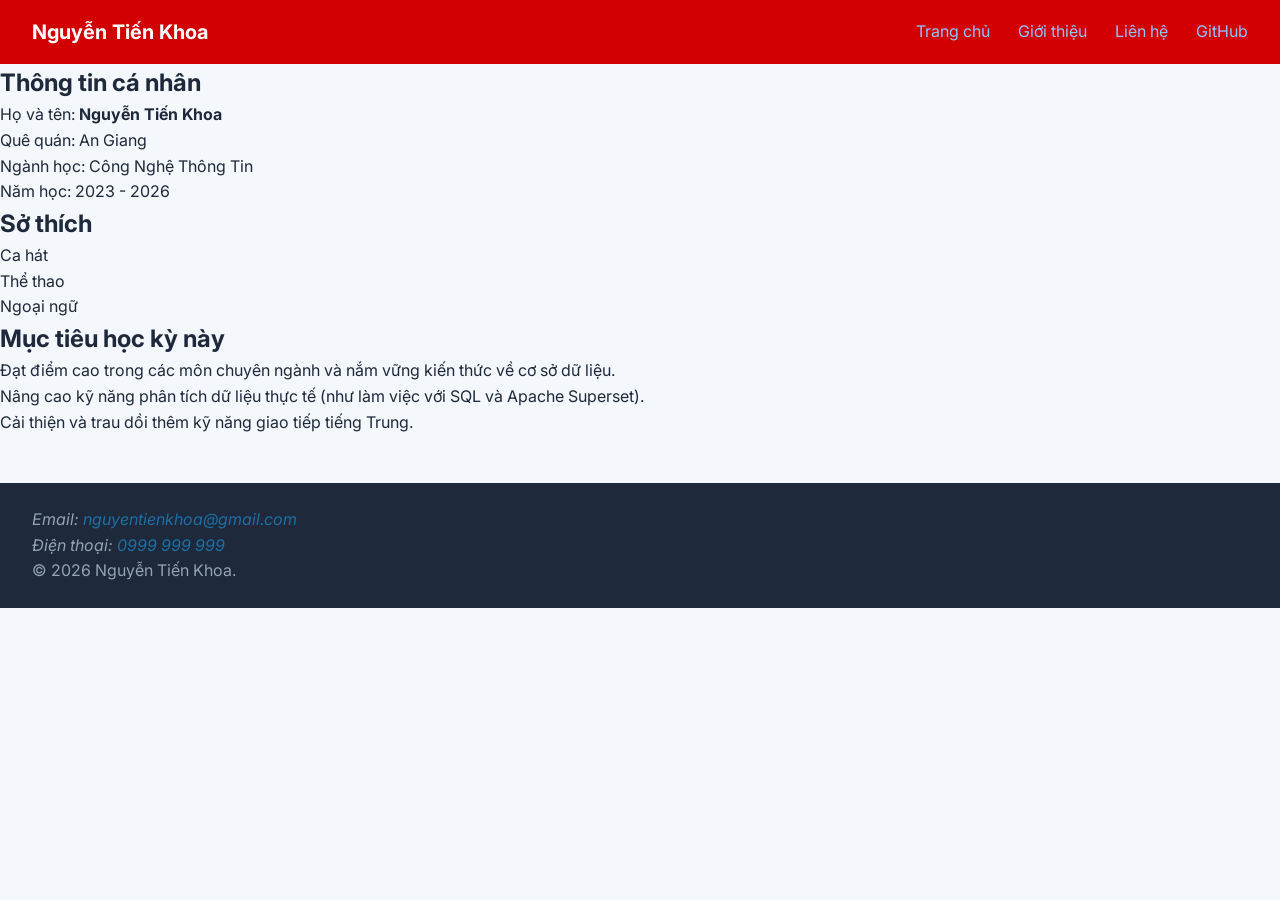
<file: index.html>
<!DOCTYPE html>
<html lang="vi">
<head>
    <meta charset="UTF-8">
    <meta name="viewport" content="width=device-width, initial-scale=1.0">
    <title>Nguyễn Tiến Khoa – Portfolio & Trang chủ cá nhân</title>
    
    <meta name="description" content="Chào mừng đến với trang chủ của Nguyễn Tiến Khoa, sinh viên CNTT đam mê phân tích dữ liệu và hệ thống Big Data. Khám phá các kỹ năng và mục tiêu của tôi.">
    
    <meta property="og:title" content="Nguyễn Tiến Khoa – Trang chủ cá nhân">
    <meta property="og:description" content="Portfolio cá nhân của sinh viên CNTT Nguyễn Tiến Khoa.">
    <meta property="og:type" content="website">
    <!-- Thêm Google Font Inter -->
    <link rel="preconnect" href="https://fonts.googleapis.com">
    <link rel="preconnect" href="https://fonts.gstatic.com" crossorigin>
    <link href="https://fonts.googleapis.com/css2?family=Inter:wght@400;500;700&display=swap" rel="stylesheet">
    <link rel="stylesheet" href="css/style.css">
</head>
<body>

    <header>
        <div class="navbar">
            <div class="logo">Nguyễn Tiến Khoa</div>
            <nav class="nav-links">
                <a href="index.html">Trang chủ</a>
                <a href="about.html">Giới thiệu</a>
                <a href="contact.html">Liên hệ</a>
                <a href="https://github.com/nguyentienkhoa" target="_blank" rel="noopener">GitHub</a>
            </nav>
        </div>
    </header>

    <main>
        <section id="thong-tin">
            <h2>Thông tin cá nhân</h2>
            <p>Họ và tên: <strong>Nguyễn Tiến Khoa</strong></p>
            <p>Quê quán: An Giang</p>
            <p>Ngành học: Công Nghệ Thông Tin</p>
            <p>Năm học: 2023 - 2026</p>
        </section>

        <section id="so-thich-muc-tieu">
            <h2>Sở thích</h2>
            <ul>
                <li>Ca hát</li>
                <li>Thể thao</li>
                <li>Ngoại ngữ</li>
            </ul>

            <h2>Mục tiêu học kỳ này</h2>
            <ol>
                <li>Đạt điểm cao trong các môn chuyên ngành và nắm vững kiến thức về cơ sở dữ liệu.</li>
                <li>Nâng cao kỹ năng phân tích dữ liệu thực tế (như làm việc với SQL và Apache Superset).</li>
                <li>Cải thiện và trau dồi thêm kỹ năng giao tiếp tiếng Trung.</li>
            </ol>
        </section>
    </main>

    <footer>
        <address>
            Email: <a href="mailto:nguyentienkhoa@gmail.com">nguyentienkhoa@gmail.com</a><br>
            Điện thoại: <a href="tel:+84901234567">0999 999 999</a>
        </address>
        <p>&copy; 2026 Nguyễn Tiến Khoa.</p>
    </footer>

</body>
</html>
</file>
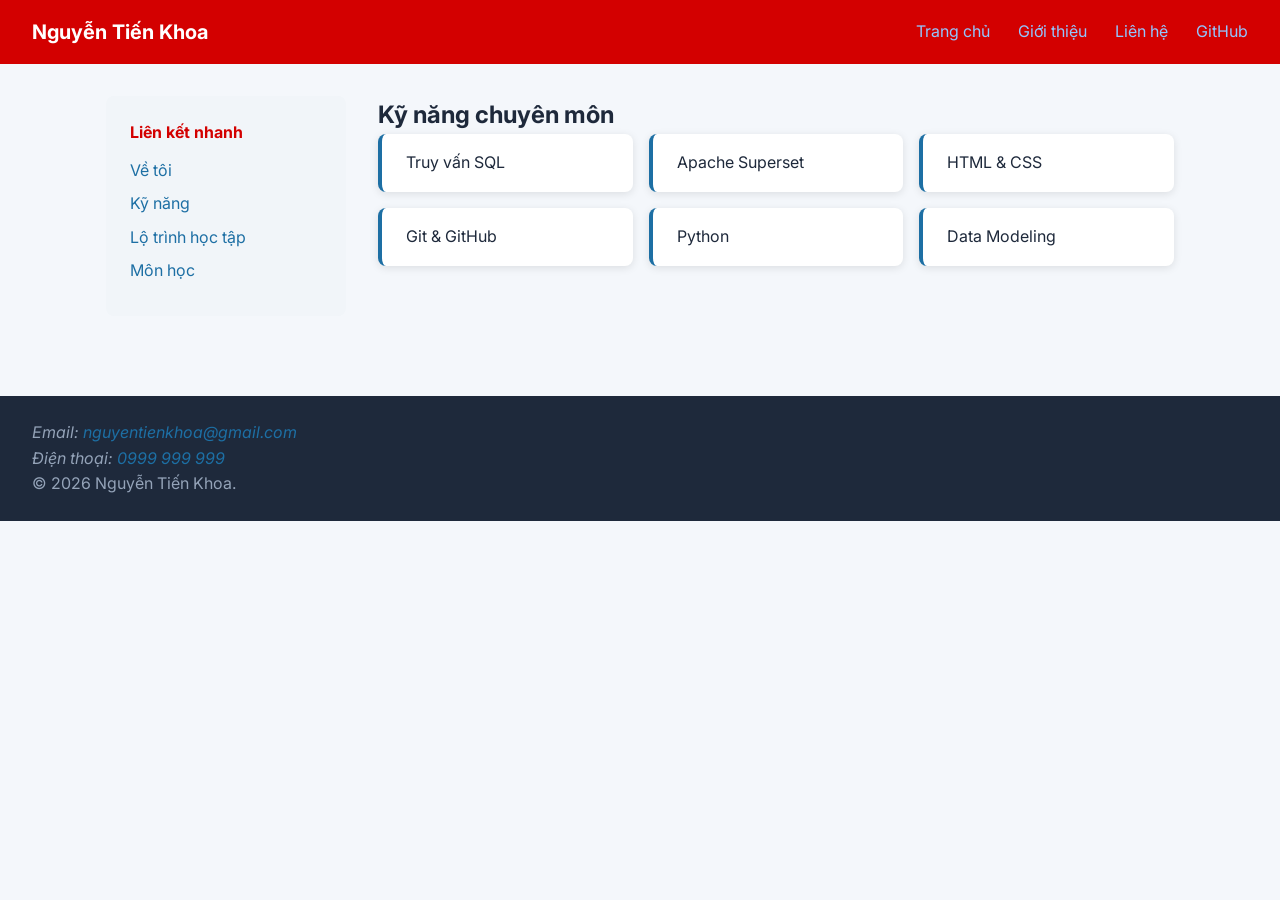
<file: about.html>
<!DOCTYPE html>
<html lang="vi">
<head>
    <meta charset="UTF-8">
    <meta name="viewport" content="width=device-width, initial-scale=1.0">
    <title>Nguyễn Tiến Khoa – Giới thiệu chi tiết & Kỹ năng</title>
    <meta name="description" content="Tìm hiểu thông tin chi tiết về Nguyễn Tiến Khoa, lộ trình học tập, bảng mục tiêu môn học và các kỹ năng chuyên môn như SQL, Apache Superset.">
    <meta property="og:title" content="Nguyễn Tiến Khoa – Giới thiệu bản thân">
    <meta property="og:description" content="Khám phá lộ trình học tập và kỹ năng CNTT của Tiến Khoa.">
    <meta property="og:type" content="website">
    <!-- Thêm Google Font Inter -->
    <link rel="preconnect" href="https://fonts.googleapis.com">
    <link rel="preconnect" href="https://fonts.gstatic.com" crossorigin>
    <link href="https://fonts.googleapis.com/css2?family=Inter:wght@400;500;700&display=swap" rel="stylesheet">
    <link rel="stylesheet" href="css/style.css">
</head>
<body>
    <header>
        <div class="navbar">
            <div class="logo">Nguyễn Tiến Khoa</div>
            <nav class="nav-links">
                <a href="index.html">Trang chủ</a>
                <a href="about.html">Giới thiệu</a>
                <a href="contact.html">Liên hệ</a>
                <a href="https://github.com/nguyentienkhoa" target="_blank" rel="noopener">GitHub</a>
            </nav>
        </div>
    </header>

    <!-- Cấu trúc Grid Layout mới -->
    <div class="page-layout">
        
        <!-- Thanh bên (Sidebar) -->
        <aside class="sidebar">
            <h3>Liên kết nhanh</h3>
            <ul>
                <li><a href="#ve-toi">Về tôi</a></li>
                <li><a href="#ky-nang">Kỹ năng</a></li>
                <li><a href="#lo-trinh">Lộ trình học tập</a></li>
                <li><a href="#mon-hoc">Môn học</a></li>
            </ul>
        </aside>

        <main>
            <!-- (Lưu ý: Bạn giữ nguyên các nội dung section #ve-toi, #lo-trinh, #mon-hoc cũ ở đây nhé. Mình chỉ viết lại section #ky-nang để thêm Grid) -->
            
            <section id="ky-nang">
                <h2>Kỹ năng chuyên môn</h2>
                <!-- CSS Grid cho các thẻ kỹ năng -->
                <div class="skills-grid">
                    <div class="skill-card">Truy vấn SQL</div>
                    <div class="skill-card">Apache Superset</div>
                    <div class="skill-card">HTML & CSS</div>
                    <div class="skill-card">Git & GitHub</div>
                    <div class="skill-card">Python</div>
                    <div class="skill-card">Data Modeling</div>
                </div>
            </section>
            
        </main>
    </div>

    <footer>
        <address>
            Email: <a href="mailto:nguyentienkhoa@gmail.com">nguyentienkhoa@gmail.com</a><br>
            Điện thoại: <a href="tel:+84901234567">0999 999 999</a>
        </address>
        <p>&copy; 2026 Nguyễn Tiến Khoa.</p>
    </footer>
</body>
</html>
</file>
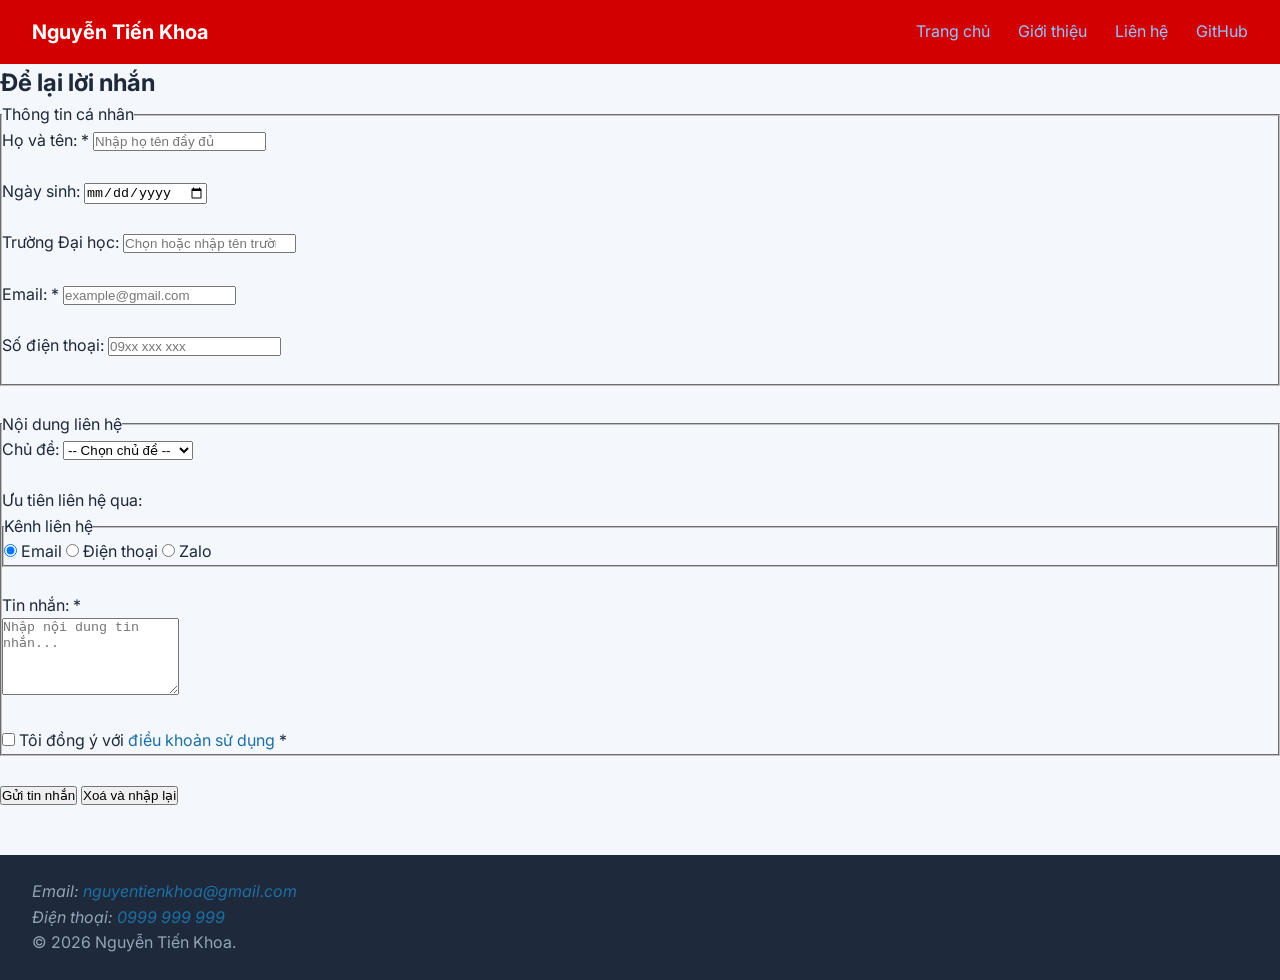
<file: contact.html>
<!DOCTYPE html>
<html lang="vi">
<head>
    <meta charset="UTF-8">
    <meta name="viewport" content="width=device-width, initial-scale=1.0">
    <title>Nguyễn Tiến Khoa – Liên hệ & Hợp tác công việc</title>
    <meta name="description" content="Điền biểu mẫu để liên hệ với Nguyễn Tiến Khoa. Sẵn sàng trao đổi về các cơ hội hợp tác, thực tập Data Analyst và chia sẻ kiến thức CNTT.">
    <meta property="og:title" content="Nguyễn Tiến Khoa – Liên hệ">
    <meta property="og:description" content="Kết nối và trao đổi công việc với Nguyễn Tiến Khoa.">
    <meta property="og:type" content="website">
    <!-- Thêm Google Font Inter -->
    <link rel="preconnect" href="https://fonts.googleapis.com">
    <link rel="preconnect" href="https://fonts.gstatic.com" crossorigin>
    <link href="https://fonts.googleapis.com/css2?family=Inter:wght@400;500;700&display=swap" rel="stylesheet">
    <link rel="stylesheet" href="css/style.css">
</head>
<body>

    <header>
        <div class="navbar">
            <div class="logo">Nguyễn Tiến Khoa</div>
            <nav class="nav-links">
                <a href="index.html">Trang chủ</a>
                <a href="about.html">Giới thiệu</a>
                <a href="contact.html">Liên hệ</a>
                <a href="https://github.com/nguyentienkhoa" target="_blank" rel="noopener">GitHub</a>
            </nav>
        </div>
    </header>

    <main>
        <section id="form-lien-he">
            <h2>Để lại lời nhắn</h2>
            
            <form action="#" method="POST">
                
                <fieldset>
                    <legend>Thông tin cá nhân</legend>
                    
                    <label for="fullname">Họ và tên: *</label>
                    <input type="text" id="fullname" name="fullname" placeholder="Nhập họ tên đầy đủ" required minlength="2" maxlength="100"><br><br>

                    <label for="dob">Ngày sinh:</label>
                    <input type="date" id="dob" name="dob"><br><br>

                    <label for="university">Trường Đại học:</label>
                    <input type="text" id="university" name="university" list="uni-list" placeholder="Chọn hoặc nhập tên trường...">
                    <datalist id="uni-list">
                        <option value="Đại học Gia Định (GDU)">
                        <option value="Đại học Khoa học Tự nhiên (HCMUS)">
                        <option value="Đại học Bách Khoa (HCMUT)">
                        <option value="Đại học Công nghệ Thông tin (UIT)">
                    </datalist><br><br>

                    <label for="email">Email: *</label>
                    <input type="email" id="email" name="email" placeholder="example@gmail.com" required><br><br>

                    <label for="phone">Số điện thoại:</label>
                    <input type="tel" id="phone" name="phone" placeholder="09xx xxx xxx" pattern="[0-9]{10,11}" title="Nhập 10-11 chữ số"><br><br>
                </fieldset>

                <br>

                <fieldset>
                    <legend>Nội dung liên hệ</legend>

                    <label for="subject">Chủ đề:</label>
                    <select id="subject" name="subject">
                        <option value="">-- Chọn chủ đề --</option>
                        <option value="support">Hỗ trợ kỹ thuật</option>
                        <option value="study">Học tập / Trao đổi</option>
                        <option value="other">Khác</option>
                    </select><br><br>

                    <label>Ưu tiên liên hệ qua:</label>
                    <fieldset>
                        <legend>Kênh liên hệ</legend>
                        <input type="radio" id="via-email" name="contact-via" value="email" checked>
                        <label for="via-email">Email</label>
                        
                        <input type="radio" id="via-phone" name="contact-via" value="phone">
                        <label for="via-phone">Điện thoại</label>
                        
                        <input type="radio" id="via-zalo" name="contact-via" value="zalo">
                        <label for="via-zalo">Zalo</label>
                    </fieldset><br>

                    <label for="message">Tin nhắn: *</label><br>
                    <textarea id="message" name="message" rows="5" placeholder="Nhập nội dung tin nhắn..." required minlength="10" maxlength="500"></textarea><br><br>

                    <label>
                        <input type="checkbox" name="agree" required>
                        Tôi đồng ý với <a href="#">điều khoản sử dụng</a> *
                    </label>
                </fieldset>

                <br>
                <button type="submit">Gửi tin nhắn</button>
                <button type="reset">Xoá và nhập lại</button>

            </form>
        </section>
    </main>

    <footer>
        <address>
            Email: <a href="mailto:nguyentienkhoa@gmail.com">nguyentienkhoa@gmail.com</a><br>
            Điện thoại: <a href="tel:+84901234567">0999 999 999</a>
        </address>
        <p>&copy; 2026 Nguyễn Tiến Khoa.</p>
    </footer>

</body>
</html>
</file>
<file: css/style.css>
*, *::before, *::after {
  box-sizing: border-box;
  margin: 0;
  padding: 0;
}

body {
  font-family: "Inter", Arial, Helvetica, sans-serif;
  background-color: #f4f7fb;
  color: #1e293b;
  line-height: 1.6;
}

a {
  color: #1d6fa4;
  text-decoration: none;
}
a:hover {
  color: #0d9488;
  text-decoration: underline;
}

img {
  max-width: 100%;
  display: block;
}

.btn-primary {
  display: inline-block;
  padding: 10px 24px;
  border-radius: 6px;
  font-weight: 600;
  cursor: pointer;
  text-decoration: none;
}

.btn-primary {
  background: white;
  color: #d30000;
}
.btn-primary:hover {
  background: #e2e8f0;
}

.card {
  background: white;
  border-radius: 8px;
  box-shadow: 0 2px 8px rgba(0, 0, 0, 0.1);
  padding: 24px;
  margin-bottom: 24px;
  flex: 1;
  min-width: 250px;
}

.skill-card {
  background: white;
  border-radius: 8px;
  box-shadow: 0 2px 8px rgba(0, 0, 0, 0.1);
  padding: 24px;
  border-left: 4px solid #1d6fa4;
  padding: 16px 24px;
}

.navbar {
  display: flex;
  align-items: center;
  justify-content: center;
  flex-direction: row;
  justify-content: space-between;
  padding: 16px 32px;
  background: #d30000;
}
.navbar .logo {
  color: white;
  font-size: 1.25rem;
  font-weight: bold;
}
.navbar .nav-links a {
  color: #93c5fd;
  margin-left: 24px;
}
.navbar .nav-links a:hover {
  color: white;
  text-decoration: none;
}

.hero {
  display: flex;
  align-items: center;
  justify-content: center;
  flex-direction: column;
  min-height: 300px;
  background: #1d6fa4;
  color: white;
  text-align: center;
  padding: 48px 24px;
  gap: 16px;
}

.page-layout {
  display: grid;
  grid-template-columns: 1fr;
  gap: 32px;
  max-width: 1100px;
  margin: 0 auto;
  padding: 32px 16px;
}

.sidebar {
  background: #f1f5f9;
  border-radius: 8px;
  padding: 24px;
  align-self: start;
}
.sidebar h3 {
  font-size: 1rem;
  color: #d30000;
  margin-bottom: 12px;
}
.sidebar ul {
  list-style: none;
}
.sidebar ul li {
  margin-bottom: 8px;
}
.sidebar ul a {
  color: #1d6fa4;
}
.sidebar ul a:hover {
  text-decoration: underline;
}

.cards-grid {
  display: flex;
  flex-wrap: wrap;
  gap: 24px;
  margin-top: 32px;
}

.skills-grid {
  display: grid;
  grid-template-columns: repeat(auto-fill, minmax(200px, 1fr));
  gap: 16px;
}

footer {
  background-color: #1e293b;
  color: #94a3b8;
  padding: 24px 32px;
  margin-top: 48px;
}
footer .footer-content {
  display: flex;
  justify-content: space-between;
  align-items: center;
  flex-wrap: wrap;
  gap: 16px;
  max-width: 800px;
  margin: 0 auto;
}

.sidebar {
  display: none;
}

@media (min-width: 768px) {
  .page-layout {
    grid-template-columns: 220px 1fr;
  }
  .sidebar {
    display: block;
  }
}
@media (min-width: 1024px) {
  .page-layout {
    grid-template-columns: 240px 1fr;
  }
}

/*# sourceMappingURL=style.css.map */
</file>
